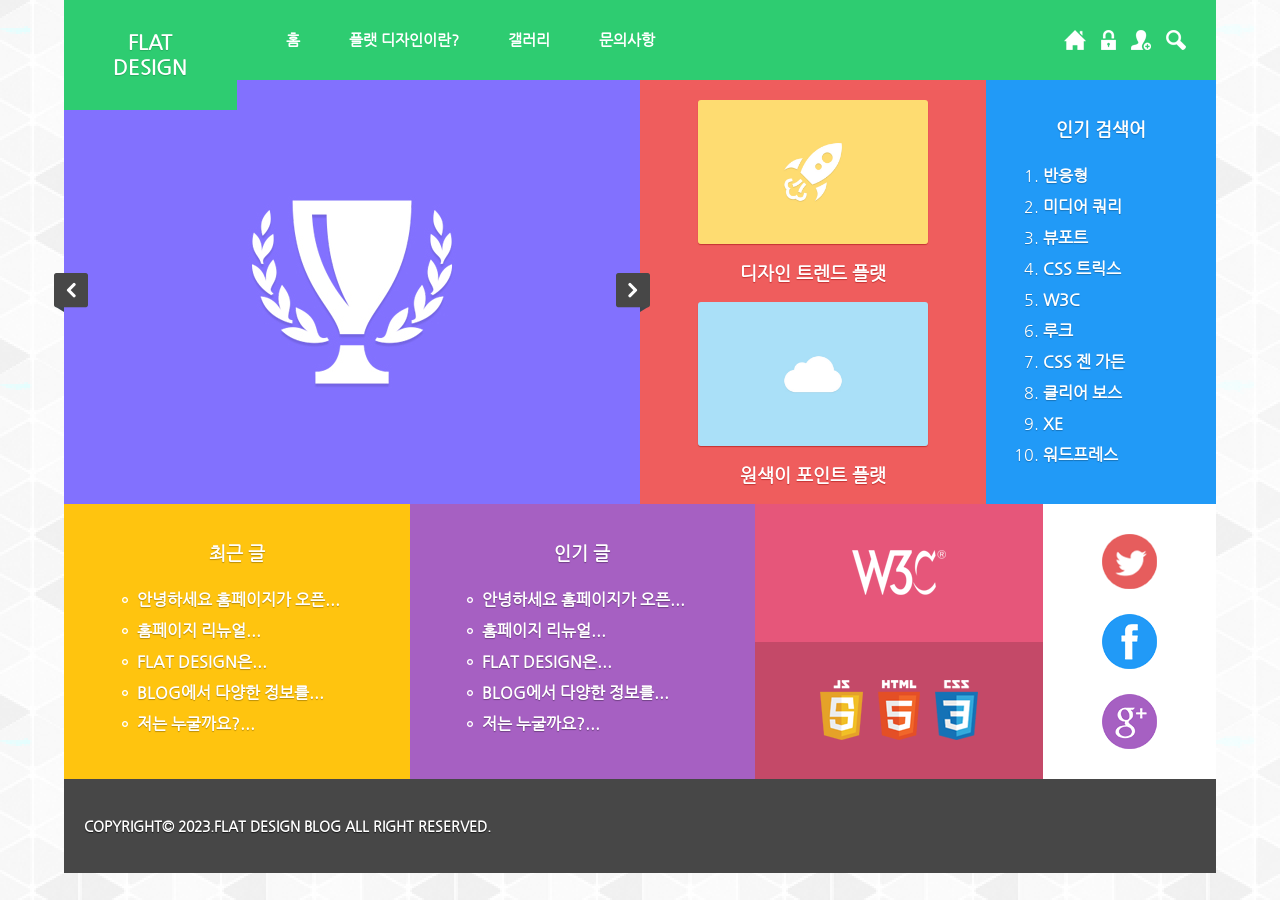
<file: index.html>
<!DOCTYPE html>
<html lang="ko">
<head>
    <meta charset="UTF-8">
    <meta http-equiv="X-UA-Compatible" content="IE=edge">
    <meta name="viewport" content="width=device-width, initial-scale=1.0">
    
    <link rel="shortcut icon" href="images/favicon/favicon.ico">
    <link rel="apple-touch-icon-precomposed" href="images/favicon/flat-design-touch.png">

    <link rel="stylesheet" href="css/reset.css">
    <link rel="stylesheet" href="css/default.css">
    <script src="js/jquery.min.js"></script>
    <script src="js/main.js"></script>

    <title>FLAT DESIGN</title>
</head>
<body>
    <div id="wrap">
        <section class="info_section">
            <ul class="info_list">
                <li><a href="index.html"><img src="images/s_images/info_icon_01.png" alt="info_icon"></a></li>
                <li><a href="#"><img src="images/s_images/info_icon_02.png" alt="info_icon"></a></li>
                <li><a href="#"><img src="images/s_images/info_icon_03.png" alt="info_icon"></a></li>
                <li><a href="#"><img src="images/s_images/info_icon_04.png" alt="info_icon"></a></li>
            </ul>
        </section><!-- info_section -->

        <header class="header">
            <h1 class="logo">
                <a href="index.html">FLAT <br> DESIGN</a>
            </h1><!-- logo -->

            <nav class="nav">
                <ul class="gnb">
                    <li>
                        <a href="index.html">홈</a>
                        <span class="sub_menu_toggle_btn">하위메뉴토글버튼</span>
                    </li>
                    <li>
                        <a href="introudce.html">플랫 디자인이란?</a>
                        <span class="sub_menu_toggle_btn">하위메뉴토글버튼</span>
                    </li>
                    <li>
                        <a href="gallery.html">갤러리</a>
                        <span class="sub_menu_toggle_btn">하위메뉴토글버튼</span>
                    </li>
                    <li>
                        <a href="board.html">문의사항</a>
                        <span class="sub_menu_toggle_btn">하위메뉴토글버튼</span>
                    </li>
                </ul><!-- gnb -->
            </nav><!-- nav -->

            <span class="menu_toggle_btn">전체메뉴토글버튼</span>


        </header><!-- header -->

        <section class="slider_section">
            <span class="prev_btn">이전버튼</span>
            <span class="next_btn">다음버튼</span>
        </section><!-- slider_section -->

        <!-- 최근글 -->
        <section class="last_post_section">
            <h2 class="title">최근 글</h2>
            <ul class="last_post">
                <li><a href="#">안녕하세요 홈페이지가 오픈...</a></li>
                <li><a href="#">홈페이지 리뉴얼...</a></li>
                <li><a href="#">flat design은...</a></li>
                <li><a href="#">blog에서 다양한 정보를...</a></li>
                <li><a href="#">저는 누굴까요?...</a></li>
            </ul><!-- last_post -->
        </section><!-- latest_post_section -->

        <!-- 인기글 영역 -->

        <section class="popular_post_section">
            <h2 class="title">인기 글</h2>
            <ul class="popular_post">
                <li><a href="#">안녕하세요 홈페이지가 오픈...</a></li>
                <li><a href="#">홈페이지 리뉴얼...</a></li>
                <li><a href="#">flat design은...</a></li>
                <li><a href="#">blog에서 다양한 정보를...</a></li>
                <li><a href="#">저는 누굴까요?...</a></li>
            </ul><!-- last_post -->
        </section><!-- popular_post_section -->


        <!-- 갤러리 영역 -->
        <section class="gallery_section">

            <ul class="gallery_list">
                <li>
                    <a href="#">
                        <figure>
                            <img src="images/p_images/gallery_01.jpg" alt="gallery">
                            <figcaption>디자인 트렌드 플랫</figcaption>
                        </figure>
                    </a>
                </li>
                <li>
                    <a href="#">
                        <figure>
                            <img src="images/p_images/gallery_02.jpg" alt="gallery">
                            <figcaption>원색이 포인트 플랫</figcaption>
                        </figure>
                    </a>
                </li>
            </ul>
        </section><!-- gallery_section -->

        <section class="rankup_section">

            <h2 class="title">인기 검색어</h2>
            <ul class="rankup_list">
                <li><a href="#">반응형</a></li>
                <li><a href="#">미디어 쿼리</a></li>
                <li><a href="#">뷰포트</a></li>
                <li><a href="#">CSS 트릭스</a></li>
                <li><a href="#">W3C</a></li>
                <li><a href="#">루크</a></li>
                <li><a href="#">CSS 젠 가든</a></li>
                <li><a href="#">클리어 보스</a></li>
                <li><a href="#">XE</a></li>
                <li><a href="#">워드프레스</a></li>
            </ul>
        </section><!-- rankup_section -->

        <!-- 배너영역 -->

        <section class="banner_section">

            <div class="banner_box01">
                <a href="#"><img src="images/s_images/w3c_logo.png" alt="w3c"></a>
            </div><!-- banner_box01 -->

            <div class="banner_box02">
                <ul class="banner_list">
                    <li><a href="#"><img src="images/s_images/js_logo.png" alt="js_logo"></a></li>
                    <li><a href="#"><img src="images/s_images/html_logo.png" alt="html_logo"></a></li>
                    <li><a href="#"><img src="images/s_images/css_logo.png" alt="css_logo"></a></li>
                </ul><!-- banner_list -->
            </div><!-- banner_box02 -->

        </section><!-- banner_section -->

    <!-- sns 영역 -->
        <section class="sns_section">

            <ul class="sns_list">
                <li><a href="#"><img src="images/s_images/social_icon_01.png" alt="social_icon"></a></li>
                <li><a href="#"><img src="images/s_images/social_icon_02.png" alt="social_icon"></a></li>
                <li><a href="#"><img src="images/s_images/social_icon_03.png" alt="social_icon"></a></li>
            </ul>

        </section><!-- sns_section -->

        <!-- 푸터 영역 -->

        <footer class="footer">
            <p>
                copyright&copy; 2023.flat design blog all right reserved.
            </p>
        </footer><!-- footer -->







    </div><!-- wrap -->
</body>
</html>
</file>
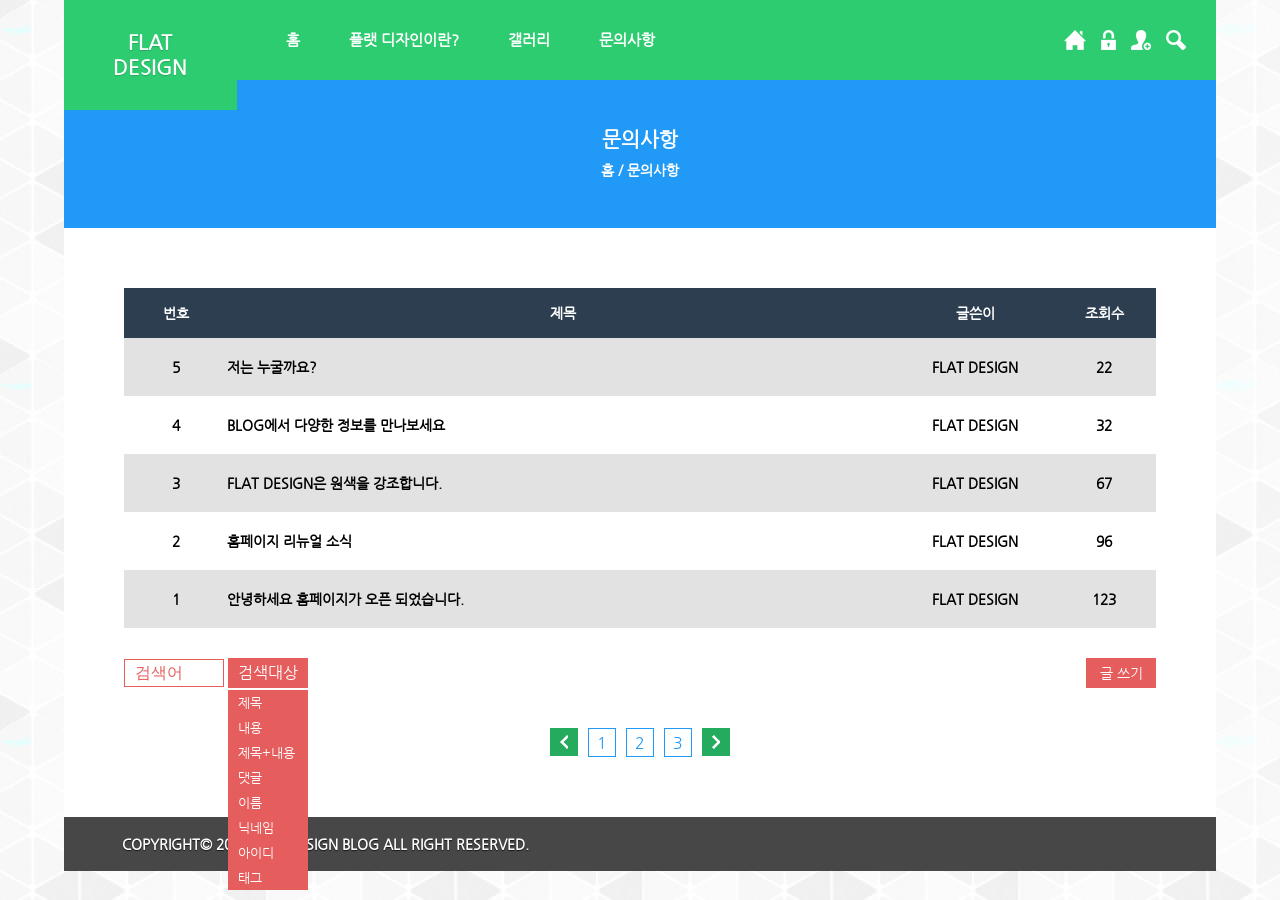
<file: board.html>
<!DOCTYPE html>
<html lang="ko">
<head>
    <meta charset="UTF-8">
    <meta http-equiv="X-UA-Compatible" content="IE=edge">
    <meta name="viewport" content="width=device-width, initial-scale=1.0">
    
    <link rel="shortcut icon" href="images/favicon/favicon.ico">
    <link rel="apple-touch-icon-precomposed" href="images/favicon/flat-design-touch.png">

    <link rel="stylesheet" href="css/reset.css">
    <link rel="stylesheet" href="css/board.css">
    <script src="js/jquery.min.js"></script>
    <script src="js/main.js"></script>

    <title>FLAT DESIGN</title>
</head>
<body>
    <div id="wrap">

        <section class="info_section">
            <ul class="info_list">
                <li><a href="index.html"><img src="images/s_images/info_icon_01.png" alt="info_icon"></a></li>
                <li><a href="#"><img src="images/s_images/info_icon_02.png" alt="info_icon"></a></li>
                <li><a href="#"><img src="images/s_images/info_icon_03.png" alt="info_icon"></a></li>
                <li><a href="#"><img src="images/s_images/info_icon_04.png" alt="info_icon"></a></li>
            </ul>
        </section><!-- info_section -->


        <header class="header">
            <h1 class="logo">
                <a href="index.html">FLAT <br> DESIGN</a>
            </h1><!-- logo -->

            <nav class="nav">
                <ul class="gnb">
                    <li>
                        <a href="index.html">홈</a>
                        <span class="sub_menu_toggle_btn">하위메뉴토글버튼</span>
                    </li>
                    <li>
                        <a href="introudce.html">플랫 디자인이란?</a>
                        <span class="sub_menu_toggle_btn">하위메뉴토글버튼</span>
                    </li>
                    <li>
                        <a href="gallery.html">갤러리</a>
                        <span class="sub_menu_toggle_btn">하위메뉴토글버튼</span>
                    </li>
                    <li>
                        <a href="board.html">문의사항</a>
                        <span class="sub_menu_toggle_btn">하위메뉴토글버튼</span>
                    </li>
                </ul><!-- gnb -->
            </nav><!-- nav -->

            <span class="menu_toggle_btn">전체메뉴토글버튼</span>


        </header><!-- header -->

        <section class="sub_header_section">
            <h2>문의사항</h2>
            <ul class="flat_list">
                <li><a href="index.html">홈 /</a></li>
                <li><a href="board.html">문의사항</a></li>
            </ul><!-- flat_list -->
        </section><!-- sub_header_section -->

        <section class="content_section">
            <div class="cont_01">
                <table class="border_table">
                    <caption>문의사항 게시판</caption>
                    <thead>
                        <tr>
                            <th>번호</th>
                            <th>제목</th>
                            <th>글쓴이</th>
                            <th>조회수</th>
                        </tr>
                    </thead>
                    
                    <tbody>
                        <tr>
                            <td>5</td>
                            <td><a href="#">저는 누굴까요?</a></td>
                            <td>FLAT DESIGN</td>
                            <td>22</td>
                        </tr>
                        <tr>
                            <td>4</td>
                            <td><a href="#">BLOG에서 다양한 정보를 만나보세요</a></td>
                            <td>FLAT DESIGN</td>
                            <td>32</td>
                        </tr>
                        <tr>
                            <td>3</td>
                            <td><a href="#">FLAT DESIGN은 원색을 강조합니다.</a></td>
                            <td>FLAT DESIGN</td>
                            <td>67</td>
                        </tr>
                        <tr>
                            <td>2</td>
                            <td><a href="#">홈페이지 리뉴얼 소식</a></td>
                            <td>FLAT DESIGN</td>
                            <td>96</td>
                        </tr>
                        <tr>
                            <td>1</td>
                            <td><a href="#">안녕하세요 홈페이지가 오픈 되었습니다.</a></td>
                            <td>FLAT DESIGN</td>
                            <td>123</td>
                        </tr>
                    </tbody>
                </table><!-- border_table -->
            </div><!-- cont_01 -->
            <div class="cont_02">
                <div class="search_box">
                    <form action="#">
                        <input type="text" placeholder="검색어" class="search_win">
                        <div class="search_select_box">
                            <span>검색대상</span>
                            <ul class="search_select_list">
                                <li>제목</li>
                                <li>내용</li>
                                <li>제목+내용</li>
                                <li>댓글</li>
                                <li>이름</li>
                                <li>닉네임</li>
                                <li>아이디</li>
                                <li>태그</li>
                            </ul><!-- search_select_list -->
                        </div><!-- search_select_box -->
                    </form>
                </div><!-- search_box -->


                <div class="write_box">
                    <a href="#">글 쓰기</a>
                </div><!-- write_box -->
            </div><!-- cont_02 -->

            <div class="cont_03">
                <span class="list_prev_btn">이전버튼</span>
                <a href="#">1</a>
                <a href="#">2</a>
                <a href="#">3</a>
                <span class="list_next_btn">다음버튼</span>
            </div><!-- cont_03 -->
        </section><!-- content_section -->

        <!-- 푸터 영역 -->

        <footer class="footer">
            <p>
                copyright&copy; 2023.flat design blog all right reserved.
            </p>
        </footer><!-- footer -->


    </div><!-- wrap -->
</body>
</html>
</file>
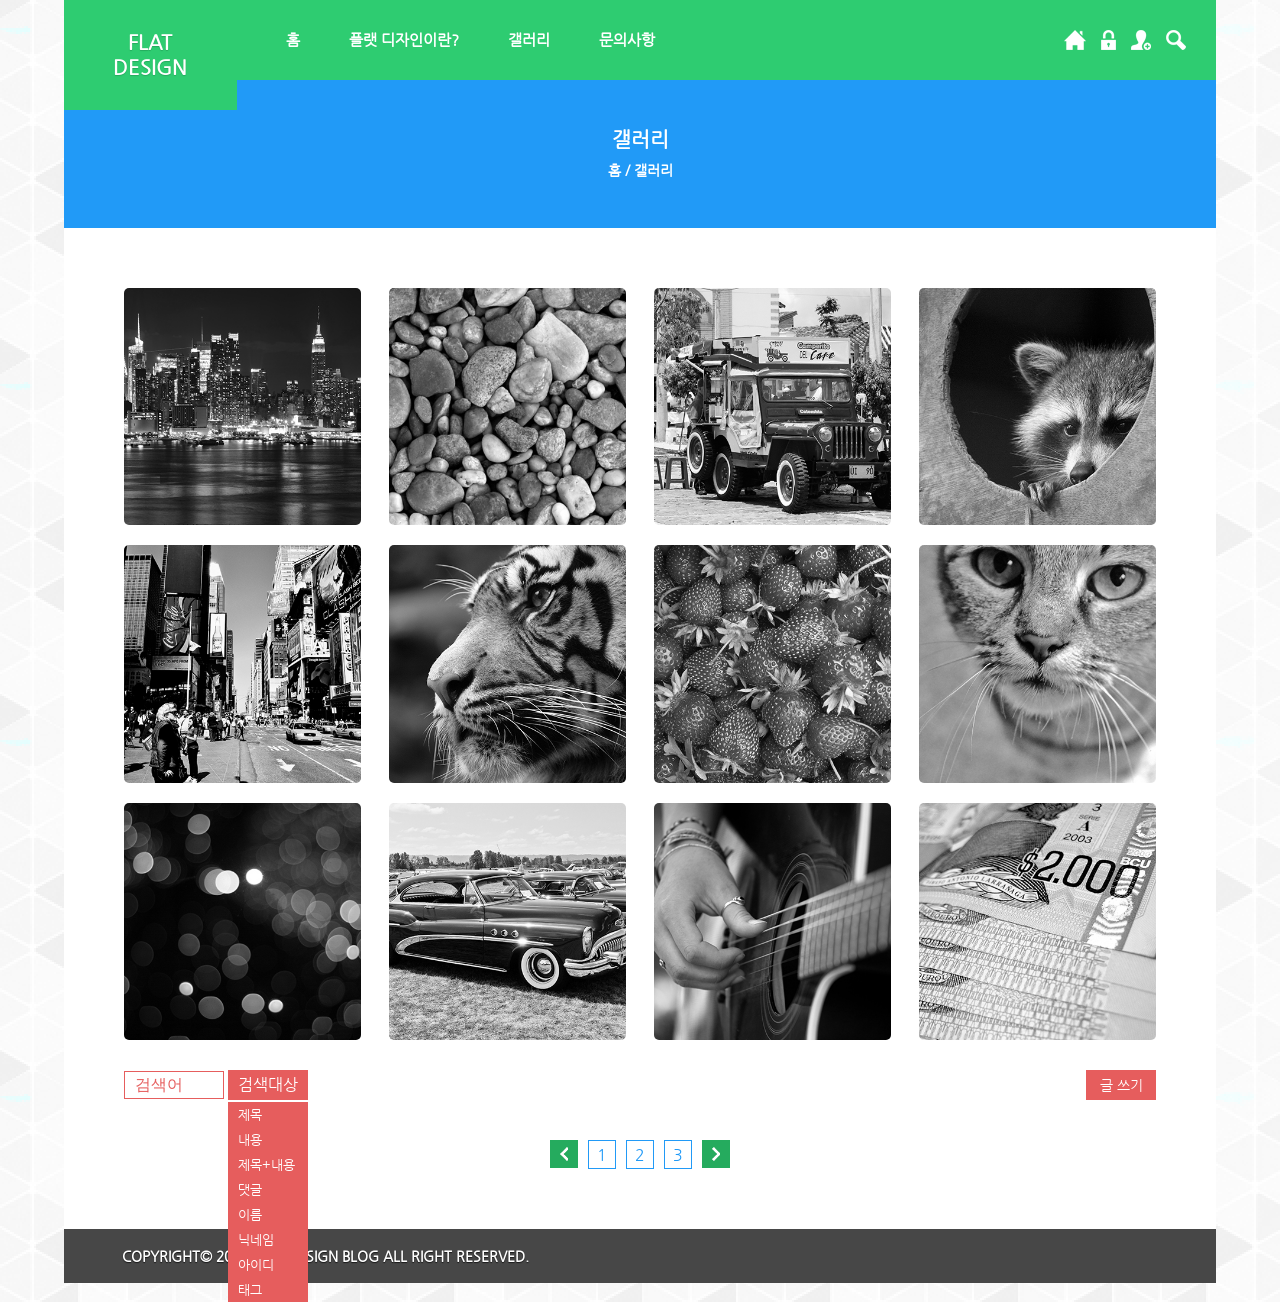
<file: gallery.html>
<!DOCTYPE html>
<html lang="ko">
<head>
    <meta charset="UTF-8">
    <meta http-equiv="X-UA-Compatible" content="IE=edge">
    <meta name="viewport" content="width=device-width, initial-scale=1.0">
    
    <link rel="shortcut icon" href="images/favicon/favicon.ico">
    <link rel="apple-touch-icon-precomposed" href="images/favicon/flat-design-touch.png">

    <link rel="stylesheet" href="css/reset.css">
    <link rel="stylesheet" href="css/gallery.css">
    <script src="js/jquery.min.js"></script>
    <script src="js/main.js"></script>

    <title>FLAT DESIGN</title>
</head>
<body>
    <div id="wrap">
        <section class="info_section">
            <ul class="info_list">
                <li><a href="index.html"><img src="images/s_images/info_icon_01.png" alt="info_icon"></a></li>
                <li><a href="#"><img src="images/s_images/info_icon_02.png" alt="info_icon"></a></li>
                <li><a href="#"><img src="images/s_images/info_icon_03.png" alt="info_icon"></a></li>
                <li><a href="#"><img src="images/s_images/info_icon_04.png" alt="info_icon"></a></li>
            </ul>
        </section><!-- info_section -->

        <header class="header">
            <h1 class="logo">
                <a href="index.html">FLAT <br> DESIGN</a>
            </h1><!-- logo -->

            <nav class="nav">
                <ul class="gnb">
                    <li>
                        <a href="index.html">홈</a>
                        <span class="sub_menu_toggle_btn">하위메뉴토글버튼</span>
                    </li>
                    <li>
                        <a href="introudce.html">플랫 디자인이란?</a>
                        <span class="sub_menu_toggle_btn">하위메뉴토글버튼</span>
                    </li>
                    <li>
                        <a href="gallery.html">갤러리</a>
                        <span class="sub_menu_toggle_btn">하위메뉴토글버튼</span>
                    </li>
                    <li>
                        <a href="board.html">문의사항</a>
                        <span class="sub_menu_toggle_btn">하위메뉴토글버튼</span>
                    </li>
                </ul><!-- gnb -->
            </nav><!-- nav -->

            <span class="menu_toggle_btn">전체메뉴토글버튼</span>


        </header><!-- header -->

        <section class="sub_header_section">
            <h2>갤러리</h2>
            <ul class="flat_list">
                <li><a href="index.html">홈 /</a></li>
                <li><a href="gallery.html">갤러리</a></li>
            </ul><!-- flat_list -->
        </section><!-- sub_header_section -->


        <section class="content_section">
            <div class="cont_01">
                <ul class="gallery_list">
                    <li><a href="#"><img src="images/p_images/sub_gallery_01.jpg" alt=""></a></li>
                    <li><a href="#"><img src="images/p_images/sub_gallery_02.jpg" alt=""></a></li>
                    <li><a href="#"><img src="images/p_images/sub_gallery_03.jpg" alt=""></a></li>
                    <li><a href="#"><img src="images/p_images/sub_gallery_04.jpg" alt=""></a></li>
                    <li><a href="#"><img src="images/p_images/sub_gallery_05.jpg" alt=""></a></li>
                    <li><a href="#"><img src="images/p_images/sub_gallery_06.jpg" alt=""></a></li>
                    <li><a href="#"><img src="images/p_images/sub_gallery_07.jpg" alt=""></a></li>
                    <li><a href="#"><img src="images/p_images/sub_gallery_08.jpg" alt=""></a></li>
                    <li><a href="#"><img src="images/p_images/sub_gallery_09.jpg" alt=""></a></li>
                    <li><a href="#"><img src="images/p_images/sub_gallery_10.jpg" alt=""></a></li>
                    <li><a href="#"><img src="images/p_images/sub_gallery_11.jpg" alt=""></a></li>
                    <li><a href="#"><img src="images/p_images/sub_gallery_12.jpg" alt=""></a></li>
                </ul><!-- gallery_list -->
            </div><!-- cont_01 -->


            <div class="cont_02">
                <div class="search_box">
                    <form action="#">
                        <input type="text" placeholder="검색어" class="search_win">
                        <div class="search_select_box">
                            <span>검색대상</span>
                            <ul class="search_select_list">
                                <li>제목</li>
                                <li>내용</li>
                                <li>제목+내용</li>
                                <li>댓글</li>
                                <li>이름</li>
                                <li>닉네임</li>
                                <li>아이디</li>
                                <li>태그</li>
                            </ul><!-- search_select_list -->
                        </div><!-- search_select_box -->
                    </form>
                </div><!-- search_box -->


                <div class="write_box">
                    <a href="#">글 쓰기</a>
                </div><!-- write_box -->
            </div><!-- cont_02 -->

            <div class="cont_03">
                <span class="list_prev_btn">이전버튼</span>
                <a href="#">1</a>
                <a href="#">2</a>
                <a href="#">3</a>
                <span class="list_next_btn">다음버튼</span>
            </div><!-- cont_03 -->
        </section><!-- content_section -->

        <!-- 푸터 영역 -->

        <footer class="footer">
            <p>
                copyright&copy; 2023.flat design blog all right reserved.
            </p>
        </footer><!-- footer -->
    </div><!-- wrap -->
</body>
</html>
</file>
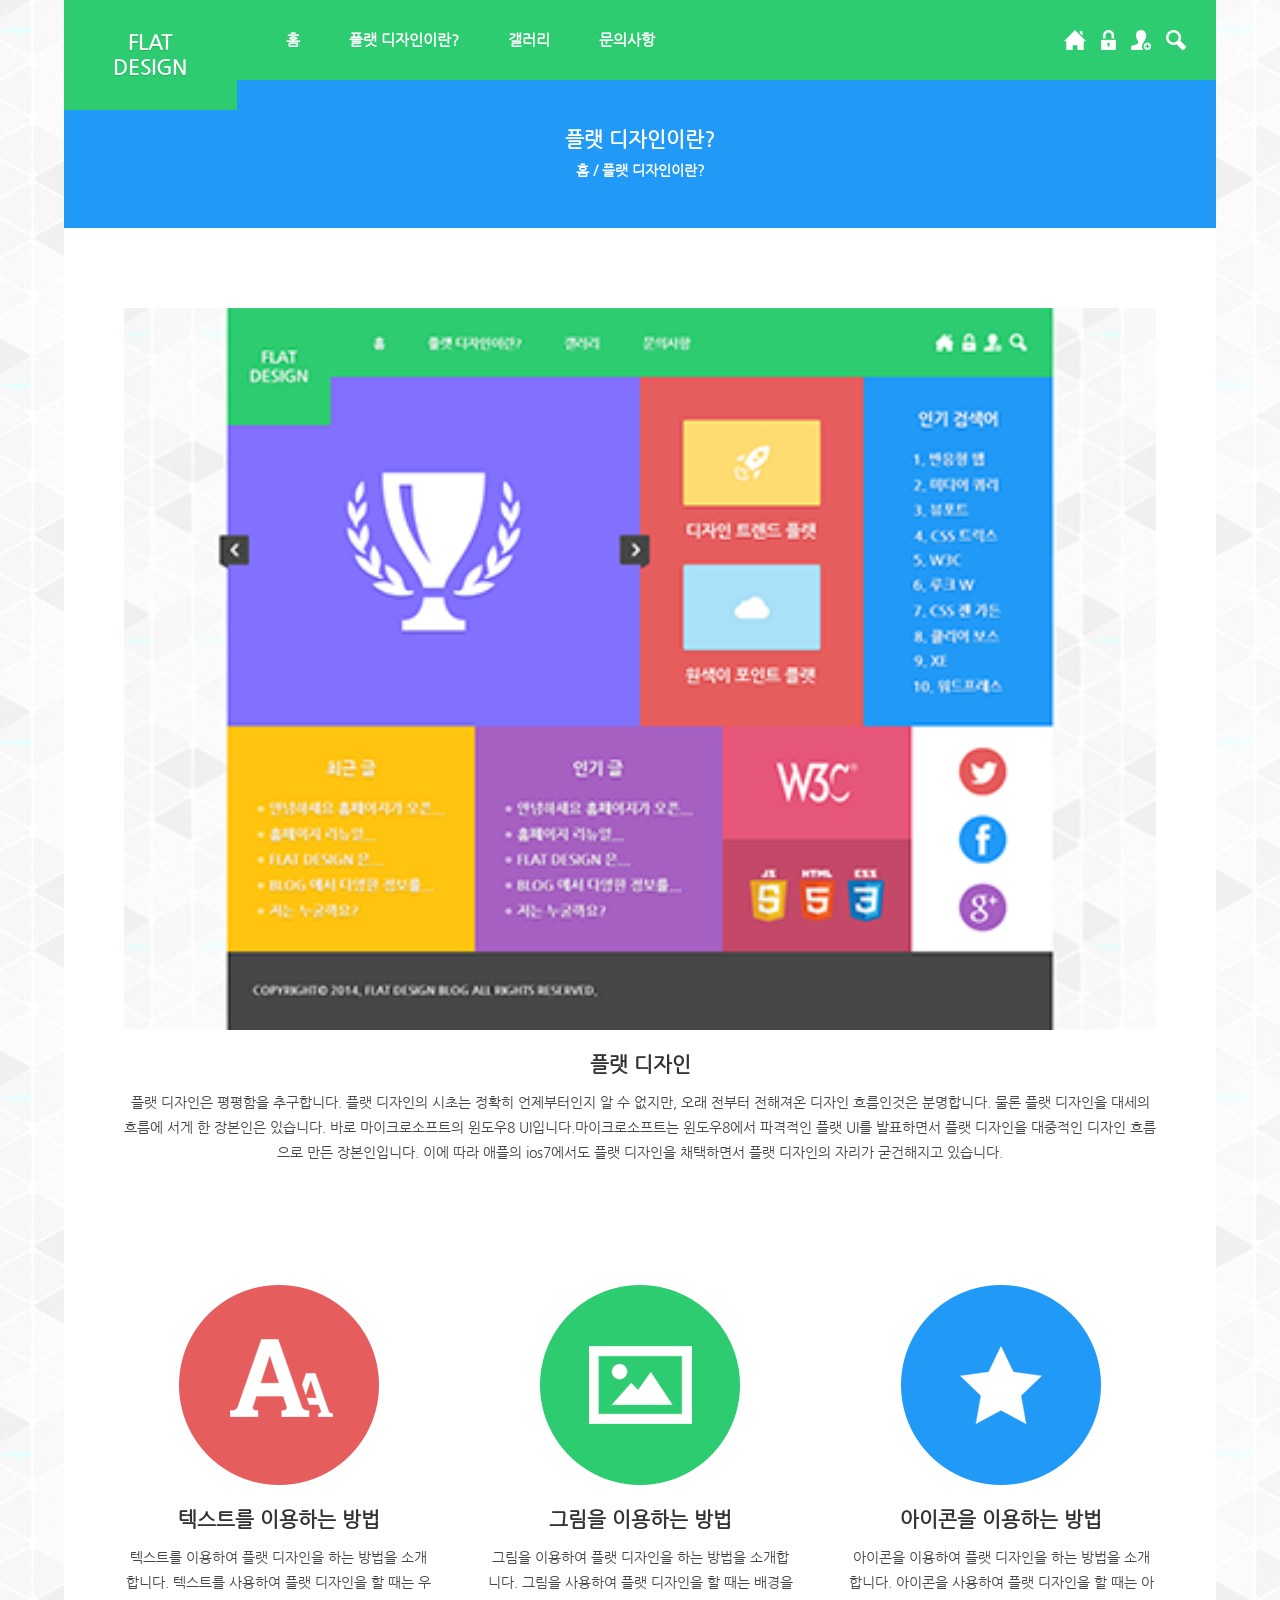
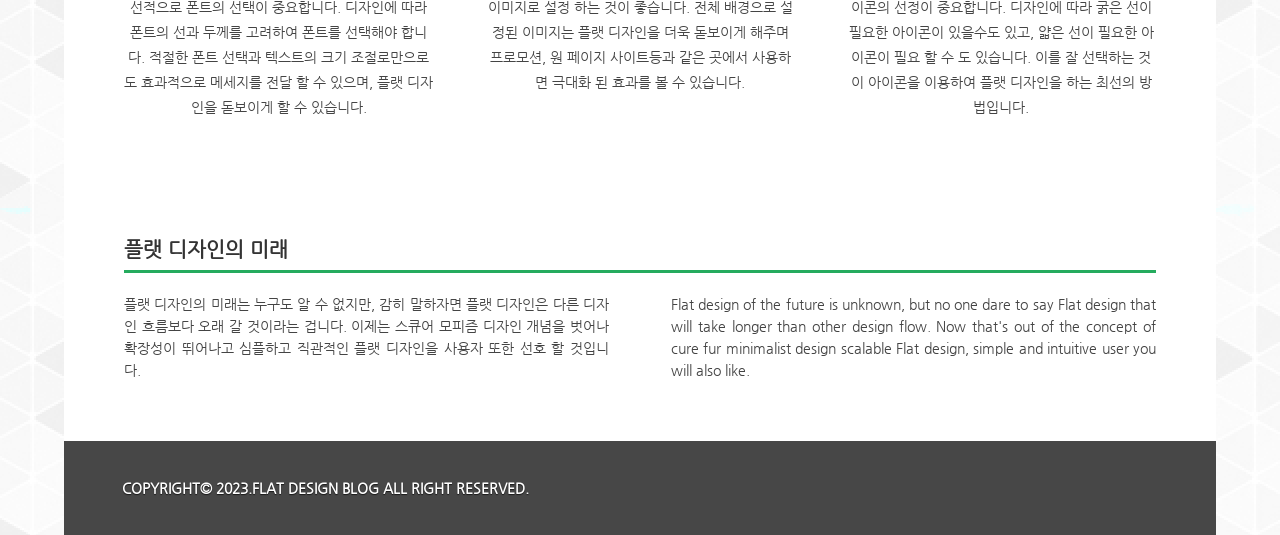
<file: introudce.html>
<!DOCTYPE html>
<html lang="ko">

<head>
    <meta charset="UTF-8">
    <meta http-equiv="X-UA-Compatible" content="IE=edge">
    <meta name="viewport" content="width=device-width, initial-scale=1.0">

    <link rel="shortcut icon" href="images/favicon/favicon.ico">
    <link rel="apple-touch-icon-precomposed" href="images/favicon/flat-design-touch.png">

    <link rel="stylesheet" href="css/reset.css">
    <link rel="stylesheet" href="css/introudce.css">

    <script src="js/jquery.min.js"></script>
    <script src="js/main.js"></script>

    <title>FLAT DESIGN</title>
</head>

<body>

    <div id="wrap">
        <section class="info_section">
            <ul class="info_list">
                <li><a href="index.html"><img src="images/s_images/info_icon_01.png" alt="info_icon"></a></li>
                <li><a href="#"><img src="images/s_images/info_icon_02.png" alt="info_icon"></a></li>
                <li><a href="#"><img src="images/s_images/info_icon_03.png" alt="info_icon"></a></li>
                <li><a href="#"><img src="images/s_images/info_icon_04.png" alt="info_icon"></a></li>
            </ul>
        </section><!-- info_section -->

        <header class="header">
            <h1 class="logo">
                <a href="index.html">FLAT <br> DESIGN</a>
            </h1><!-- logo -->

            <nav class="nav">
                <ul class="gnb">
                    <li>
                        <a href="index.html">홈</a>
                        <span class="sub_menu_toggle_btn">하위메뉴토글버튼</span>
                    </li>
                    <li>
                        <a href="introudce.html">플랫 디자인이란?</a>
                        <span class="sub_menu_toggle_btn">하위메뉴토글버튼</span>
                    </li>
                    <li>
                        <a href="gallery.html">갤러리</a>
                        <span class="sub_menu_toggle_btn">하위메뉴토글버튼</span>
                    </li>
                    <li>
                        <a href="board.html">문의사항</a>
                        <span class="sub_menu_toggle_btn">하위메뉴토글버튼</span>
                    </li>
                </ul><!-- gnb -->
            </nav><!-- nav -->

            <span class="menu_toggle_btn">전체메뉴토글버튼</span>


        </header><!-- header -->

        <section class="sub_header_section">
            <h2>플랫 디자인이란?</h2>
            <ul class="flat_list">
                <li><a href="index.html">홈 /</a></li>
                <li><a href="introudce.html">플랫 디자인이란?</a></li>
            </ul><!-- flat_list -->
        </section><!-- sub_header_section -->

        <section class="content_section">

            <div class="cont_01">
                <img src="images/s_images/introduce_01.png" alt="introduce">
                <h3>플랫 디자인</h3>
                <p>
                    플랫 디자인은 평평함을 추구합니다. 플랫 디자인의 시초는 정확히 언제부터인지 알 수 없지만, 오래 전부터 전해져온 디자인 흐름인것은 분명합니다. 물론 플랫 디자인을 대세의 흐름에
                    서게 한 장본인은 있습니다. 바로 마이크로소프트의 윈도우8 UI입니다.마이크로소프트는 윈도우8에서 파격적인 플랫 UI를 발표하면서 플랫 디자인을 대중적인 디자인 흐름으로 만든
                    장본인입니다. 이에 따라 애플의 ios7에서도 플랫 디자인을 채택하면서 플랫 디자인의 자리가 굳건해지고 있습니다.
                </p>
            </div><!-- cont_01 -->

            <div class="cont_02">
                <article>
                    <img src="images/s_images/introduce_02.png" alt="introduce">
                    <h4>텍스트를 이용하는 방법</h4>
                    <p>
                        텍스트를 이용하여 플랫 디자인을 하는 방법을 소개합니다. 텍스트를 사용하여 플랫 디자인을 할 때는 우선적으로 폰트의 선택이 중요합니다. 디자인에 따라 폰트의 선과 두께를
                        고려하여 폰트를 선택해야 합니다. 적절한 폰트 선택과 텍스트의 크기 조절로만으로도 효과적으로 메세지를 전달 할 수 있으며, 플랫 디자인을 돋보이게 할 수 있습니다.
                    </p>
                </article>
                <article>
                    <img src="images/s_images/introduce_03.png" alt="introduce">
                    <h4>그림을 이용하는 방법</h4>
                    <p>
                        그림을 이용하여 플랫 디자인을 하는 방법을 소개합니다. 그림을 사용하여 플랫 디자인을 할 때는 배경을 이미지로 설정 하는 것이 좋습니다. 전체 배경으로 설정된 이미지는 플랫
                        디자인을 더욱 돋보이게 해주며 프로모션, 원 페이지 사이트등과 같은 곳에서 사용하면 극대화 된 효과를 볼 수 있습니다.
                    </p>
                </article>
                <article>
                    <img src="images/s_images/introduce_04.png" alt="introduce">
                    <h4>아이콘을 이용하는 방법</h4>
                    <p>
                        아이콘을 이용하여 플랫 디자인을 하는 방법을 소개합니다. 아이콘을 사용하여 플랫 디자인을 할 때는 아이콘의 선정이 중요합니다. 디자인에 따라 굵은 선이 필요한 아이콘이
                        있을수도 있고, 얇은 선이 필요한 아이콘이 필요 할 수 도 있습니다. 이를 잘 선택하는 것이 아이콘을 이용하여 플랫 디자인을 하는 최선의 방법입니다.
                    </p>
                </article>
            </div><!-- cont_02 -->

            <div class="cont_03">
                <h4>플랫 디자인의 미래</h4>

                <div class="para">
                    <p>
                        플랫 디자인의 미래는 누구도 알 수 없지만, 감히 말하자면 플랫 디자인은 다른 디자인 흐름보다 오래 갈 것이라는 겁니다. 이제는 스큐어 모피즘 디자인 개념을 벗어나 확장성이
                        뛰어나고 심플하고 직관적인 플랫 디자인을 사용자 또한 선호 할 것입니다.

                    </p>
                    <p>
                        Flat design of the future is unknown, but no one dare to say Flat design that will take longer
                        than other design flow. Now that's out of the concept of cure fur minimalist design scalable
                        Flat design, simple and intuitive user you will also like.
                    </p>
                </div><!-- para -->
            </div><!-- cont_03 -->
        </section><!-- content_section -->

        <!-- 푸터 영역 -->

        <footer class="footer">
            <p>
                copyright&copy; 2023.flat design blog all right reserved.
            </p>
        </footer><!-- footer -->
    </div><!-- wrap -->

</body>

</html>
</file>
<file: css/default.css>
@charset "utf-8";

/* 모바일용 CSS */
/* 기본CSS */

#wrap {
    width: 80%;
    margin: 0 auto;
    max-width: 1200px;
    display: flex;
    /* flex-direction: column;
    flex-wrap: nowrap; */
    flex-flow: column nowrap;
}

/* 인포메이션  영역 css */
.info_section {
    order: 1;
    width: 100%;
    background-color: #2ecc71;
    border-bottom: 1px solid #39d67c;
}

.info_list {
    display: flex;
}

.info_list li {
    width: 25%;
    text-align: center;
    /* border: 1px solid black; */
}

.info_list li a {
    display: block;
    padding: 15px 0;
    padding: 0.938rem 0;
}

/* 헤더영역 CSS */

.header {
    order: 2;
    width: 100%;
    position: relative;
}

.logo {
    width: 100%;
    padding: 30px 0;
    padding: 1.875rem 0;
    background-color: #2ecc71;
    text-align: center;
    color: white;
    font-size: 20px;
    font-size: 1.25rem;
    text-shadow: 0px 1px 1px #25ab5e;
    line-height: 25px;
    line-height: 1.5625rem;
    text-transform: uppercase;
}

.nav {
    width: 100%;
}

.gnb {
    display: none;
    /* transition: all 0.3s; */
}

/* .gnb.on{
    display: block;
} */

.gnb li {
    background-color: #2c3e50;
    display: flex;
}

.gnb li a {
    width: 80%;
    color: white;
    font-weight: bold;
    font-size: 15px;
    font-size: 0.938rem;

    padding: 20px 0;
    padding: 1.25rem 0;

    text-indent: 20px;
    text-indent: 1.25rem;
}

.gnb li span {
    width: 20%;
    text-indent: -99999px;
    background: url("../images/s_images/sub_menu_toggle_btn.png") no-repeat center center;
    cursor: pointer;
}

.menu_toggle_btn {
    display: block;
    width: 30px;
    height: 30px;
    background: url("../images/s_images/menu_toggle_btn.png") no-repeat;
    text-indent: -99999px;
    cursor: pointer;
    position: absolute;
    right: 10px;
    top: 10px;
}

/* 슬라이드 영역 CSS*/

.slider_section {
    order: 3;
    width: 100%;
    height: 300px;
    background: url("../images/p_images/slider_01.jpg") no-repeat center center;

    display: flex;
    justify-content: space-between;
    align-items: center;


}

.slider_section span {
    width: 34px;
    height: 39px;
    text-indent: -9999px;
    cursor: pointer;
    background: url("../images/s_images/slider_arrow.png") no-repeat;
}

span.prev_btn {
    margin-left: -10px;
}

span.next_btn {
    margin-right: -10px;
    background-position: -34px 0;
}

/* 최근글 영역 CSS 인기글 영역 CSS */

.last_post_section {
    order: 4;
    /* width: 100%; */
    background: #ffc40f;
    text-shadow: 0px 1px 1px #b98e0b;
    color: white;
}

.popular_post_section {
    order: 5;
    /* width: 100%; */
    background-color: #a660c2;
    text-shadow: 0px 1px 1px #714185;
    color: white;
}

.last_post_section,
.popular_post_section {
    padding: 40px 12.5%;
}

.title {
    text-align: center;
    margin-bottom: 30px;
    font-size: 18px;
    color: white;
}

.last_post li,
.popular_post li {
    margin-top: 15px;
    /* list-style: circle; */
    background: url("../images/s_images/post_circle_icon.png") no-repeat left center;
    padding-left: 15px;
    text-transform: uppercase;
    font-weight: bold;
}

.last_post li:first-child,
.popular_post li:first-child {
    margin-top: 0 !important;
}

/* 갤러리 영역  CSS */

.gallery_section {
    order: 6;
    padding: 50px 12.5%;
    text-align: center;
    background-color: #ef5d5d;
    text-shadow: 0px 1px 1px #c43434;
    color: white;
}

.gallery_section img {
    width: 100%;
    max-width: 100%;
    border-radius: 3px;
    box-shadow: 0px 1px 1px #c43434;
}

.gallery_list li:last-child {
    margin-top: 30px;
}

.gallery_list li figcaption {
    margin-top: 20px;
    font-size: 18px;
    font-weight: bold;
}

/* 인기 검색어 영역 CSS */
.rankup_section {
    order: 7;
    padding: 40px 12.5%;
    background-color: #219af7;
    text-shadow: 0px 1px 1px #1974ba;
    color: white;
}

.rankup_list {
    display: flex;
    flex-wrap: wrap;
    justify-content: space-between;
}

.rankup_list li {
    width: 48%;
    margin-top: 15px;
}

.rankup_list li:nth-child(1),
.rankup_list li:nth-child(2) {
    margin-top: 0 !important;
}

.rankup_list li a {
    display: block;
    border: 1px solid white;
    padding: 10px 0;
    text-align: center;
    border-radius: 5px;
    font-weight: bold;
}

/* 배너 영역 */

.banner_section {
    order: 8;
}

.banner_box01 {
    background: #e6567a;
}

.banner_box01 a {
    display: block;
    padding: 30px 0;
    text-align: center;
}


.banner_box02 {
    background: #c44968;
}

.banner_list {
    display: flex;
    justify-content: space-between;
    padding: 30px 12.5%;
}


/* sns 영역 CSS */

.sns_section {
    order: 9;
    background: #fff;
    padding: 30px 12.5%;

}

.sns_list {
    display: flex;
    justify-content: space-between;
}

/* footer 영역 */
.footer {
    order: 10;
    width: 100%;
    background: #474747;
}

.footer p {
    padding: 20px;
    color: white;
    font-size: 14px;
    text-align: center;
    text-shadow: 0px 1px 1px #191919;
    font-weight: bold;
    text-transform: uppercase;
}

/* 테블릿용 CSS  768 */
@media screen and (min-width:768px) {
    /* 기본CSS */

    #wrap {
        flex-flow: row wrap;
    }

    /* 헤더영역 CSS */

    .header {}

    .logo {
        position: absolute;
        top: 0;
        left: 0;
        width: 16%;
        z-index: 10;
    }

    .nav {
        min-height: 80px;
        background: #2ecc71;
        position: relative;
    }

    .gnb {
        position: absolute;
        top: 100%;
        right: 0;
        width: 40%;
    }

    .menu_toggle_btn {
        top: 50%;
        transform: translateY(-50%);
        right: 20px;
    }


    /* 슬라이드 영역 CSS*/
    .slider_section {
        width: 60%;
        height: auto;
    }

    .slider_section span {
        position: relative;
        z-index: 10;
    }


    /* 최근글 영역 CSS 인기글 영역 CSS */
    .last_post_section {
        order: 5;
        width: 40%;

    }

    .popular_post_section {
        order: 6;
        width: 40%;
    }

    .last_post_section,
    .popular_post_section {
        padding: 40px 5%;
    }


    /* 갤러리 영역  CSS */
    .gallery_section {
        order: 8;
        width: 70%;
        padding: 50px 5%;
    }

    .gallery_list {
        display: flex;
        justify-content: space-between;
    }

    .gallery_list li {
        width: 47%;
    }

    .gallery_list li:last-child {
        margin: 0;
    }


    /* 인기 검색어 영역 CSS */

    .rankup_section {
        order: 4;
        width: 40%;
        padding: 40px 5%;
    }





    /* 배너 영역 */

    .banner_section {
        order: 9;
        width: 30%;
        display: flex;
        flex-direction: column;
    }

    .banner_section>div {
        flex: 1;
    }

    .banner_box01 {
        display: flex;
        justify-content: center;
        align-items: center;
    }

    .banner_box01 a {
        /* border: 1px solid blue; */
        display: inline;
        padding: 0;
    }

    .banner_box02 {
        /* border: 1px solid white; */
        display: flex;
        align-items: center;
        justify-content: center;
    }

    .banner_list {
        /* border: 1px solid black; */
        padding: 0;
    }

    .banner_list li:nth-child(2) {
        margin: 0 15px;
    }

    /* sns 영역 CSS */
    .sns_section {
        order: 7;
        width: 20%;
        padding: 30px 5%;
        /* border: 1px solid red; */
    }

    .sns_list {
        flex-direction: column;
        justify-content: flex-start;
        align-items: center;
        /* border: 1px solid blue */
    }

    .sns_list li:nth-child(2) {
        margin: 25px 0;
    }


    /* footer 영역 */
    .footer p {
        padding: 40px 0;
    }

}

/* min-width:768px */


/* PC CSS  768 */
@media screen and (min-width:960px) {

    /* 기본CSS */
    #wrap {
        width: 90%;
        position: relative;
    }

    /* 인포메이션  영역 css */

    .info_section {
        position: absolute;
        top: 30px;
        right: 30px;
        order: 0;
        z-index: 30;
        width: auto;
        border-bottom: 0;
    }

    .info_list li {
        width: auto;
        margin-left: 15px;
    }

    .info_list li a {
        padding: 0;
    }

    /* 헤더영역 CSS */

    .header {
        order: 1;
        display: flex;
        justify-content: flex-end;
        position: static;
    }

    .logo {
        width: 15%;
    }

    .nav {
        width: 85%;
        display: flex;
        position: static;
        align-items: center;
    }

    .gnb {
        display: flex !important;
        flex-direction: row;
        width: 100%;
        position: static;
    }

    .gnb li {
        background-color: transparent !important;
        display: block;
        margin-left: 5%;
    }

    .gnb li a {
        width: auto;
        padding: 0;
        text-indent: 0;
    }

    .gnb li span {
        display: none;
    }

    .menu_toggle_btn {
        display: none;
    }

    /* 슬라이드 영역 CSS*/

    .slider_section {
        order: 2;
        width: 50%;
    }

    /* 최근글 영역 CSS 인기글 영역 CSS */

    .last_post_section {
        order: 5;
        width: 30%;
    }

    .popular_post_section {
        order: 6;
        width: 30%;
    }


    /* 갤러리 영역  CSS */
    .gallery_section {
        order: 3;
        width: 30%;
        padding: 20px 5%;
    }

    .gallery_list {
        display: block;
        /* border: 1px solid black; */
    }

    .gallery_list li {
        width: auto;
        /* border: 1px solid red; */
    }

    .gallery_list li:last-child {
        margin: 20px 0 0;
    }

    /* 인기 검색어 영역 CSS */

    .rankup_section {
        order: 4;
        width: 20%;
        padding: 40px 5% 0;
        /* border: 1px solid red; */
    }

    .rankup_list {
        display: block;
        /* border: 1px solid black */
    }

    .rankup_list li {
        width: auto;
        list-style: decimal;

    }

    .rankup_list li:nth-child(1),
    .rankup_list li:nth-child(2) {
        margin-top: 15px !important;
    }

    .rankup_list li a {
        border: none;
        display: inline;
    }

    /* 배너 영역 */

    .banner_section {
        order: 7;
        width: 25%;
    }
        /* sns 영역 CSS */

        .sns_section {
            order: 8;
            width: 15%;
        }


        /* footer 영역 */

        .footer {
            order: 9;
        }
        .footer p{
            text-align: left;
            padding: 40px 20px;
        }



    }

    /* min-width:960px */
</file>
<file: css/board.css>
@charset "UTF-8";

/* 모바일용 CSS */
/* 기본CSS */
#wrap {
    width: 80%;
    margin: 0 auto;
    max-width: 1200px;
    display: flex;
    /* flex-direction: column;
    flex-wrap: nowrap; */
    flex-flow: column nowrap;
}

/* 인포메이션  영역 css */
.info_section {
    order: 1;
    width: 100%;
    background-color: #2ecc71;
    border-bottom: 1px solid #39d67c;
}

.info_list {
    display: flex;
}

.info_list li {
    width: 25%;
    text-align: center;
    /* border: 1px solid black; */
}

.info_list li a {
    display: block;
    padding: 15px 0;
    padding: 0.938rem 0;
}

/* 헤더영역 CSS */

.header {
    order: 2;
    width: 100%;
    position: relative;
}

.logo {
    width: 100%;
    padding: 30px 0;
    padding: 1.875rem 0;
    background-color: #2ecc71;
    text-align: center;
    color: white;
    font-size: 20px;
    font-size: 1.25rem;
    text-shadow: 0px 1px 1px #25ab5e;
    line-height: 25px;
    line-height: 1.5625rem;
    text-transform: uppercase;
}

.nav {
    width: 100%;
}

.gnb {
    display: none;
    /* transition: all 0.3s; */
}

/* .gnb.on{
    display: block;
} */

.gnb li {
    background-color: #2c3e50;
    display: flex;
}

.gnb li a {
    width: 80%;
    color: white;
    font-weight: bold;
    font-size: 15px;
    font-size: 0.938rem;

    padding: 20px 0;
    padding: 1.25rem 0;

    text-indent: 20px;
    text-indent: 1.25rem;
}

.gnb li span {
    width: 20%;
    text-indent: -99999px;
    background: url("../images/s_images/sub_menu_toggle_btn.png") no-repeat center center;
    cursor: pointer;
}

.menu_toggle_btn {
    display: block;
    width: 30px;
    height: 30px;
    background: url("../images/s_images/menu_toggle_btn.png") no-repeat;
    text-indent: -99999px;
    cursor: pointer;
    position: absolute;
    right: 10px;
    top: 10px;
}

/* 서브 해더 영역  */
.sub_header_section {
    width: 100%;
    order: 3;
    background-color: #219af7;
    padding: 50px 0;
    text-align: center;
}

.sub_header_section h2 {
    color: white;
    font-size: 20px;
    margin-bottom: 12px;
}

.flat_list {}

.flat_list li {
    display: inline-block;
    font-size: 14px;
    color: white;
    font-weight: bold;
}


/* content_section 영역 css */

/* cont_01영역 css */

.content_section{
    order: 4;
    background: white;
    padding: 20px;
}


.border_table{
    width: 100%;
    font-size: 14px;
    text-align: center;
    font-weight: bold;
}

.border_table caption{
    display: none;
    
}


.border_table thead{
    color: white;
    background: #2c3e50;
}

.border_table thead tr th{
    padding: 18px 0;
}


.border_table tbody tr td{
    padding: 22px 0;
}


.border_table tbody tr:nth-child(odd){
    background-color: #e2e2e2;
}


.border_table thead tr th:first-child,
.border_table thead tr th:nth-child(3), 
.border_table thead tr th:nth-child(4),
.border_table tbody tr td:first-child,
.border_table tbody tr td:nth-child(3), 
.border_table tbody tr td:nth-child(4){
    display: none;
}

/* cont_02영역 css */


.cont_02{
    display: flex;
    justify-content: space-between;
    margin: 30px 0 40px 0;
}


.search_win{
    width: 100px;
    height: 28px;
    line-height: 28px;
    text-indent: 10px;

}

.search_select_box{
    display: none;
}


.write_box{

}
.write_box a{
    display: block;
    width: 70px;
    height: 30px;
    background-color: #e65d5d;
    line-height: 30px;
    text-align: center;
    color: white;
    font-size: 14px;
}

/* cont_03 영역 css */

.cont_03{
    display: flex;
    justify-content: center;
}

.cont_03 span{
    width: 28px;
    height: 28px;
    text-indent: -9999px;
}   

.cont_03 span.list_prev_btn{
    background: #25ab5e url("../images/s_images/list_prev_btn.png") no-repeat center center;
    margin-right: 10px;
}

.cont_03 span.list_next_btn{
    background: #25ab5e url("../images/s_images/list_next_btn.png") no-repeat center center;
    margin-left: 10px;
}

.cont_03 a{
    width: 28px;
    height: 29px;
    text-align: center;
    line-height: 28px;
    border: 1px solid #219af7;
    color: #219af7;
    transition: all 0.3s;
}

.cont_03 a:hover{
    background-color: #219af7;
    color: white;
}


.cont_03 a:nth-of-type(2){
    margin: 0 10px;
}

/* 푸터 영역  */

.footer {
    order: 5;
    width: 100%;
    background: #474747;
}

.footer p {
    padding: 20px;
    color: white;
    font-size: 14px;
    text-align: center;
    text-shadow: 0px 1px 1px #191919;
    font-weight: bold;
    text-transform: uppercase;
}




/* 태블릿용 CSS */
@media screen and (min-width:768px){

    /* 기본CSS */

    #wrap {
        flex-flow: row wrap;
    }

    /* 헤더영역 CSS */

    .header {}

    .logo {
        position: absolute;
        top: 0;
        left: 0;
        width: 16%;
        z-index: 10;
    }

    .nav {
        min-height: 80px;
        background: #2ecc71;
        position: relative;
    }

    .gnb {
        position: absolute;
        top: 100%;
        right: 0;
        width: 40%;
    }

    .menu_toggle_btn {
        top: 50%;
        transform: translateY(-50%);
        right: 20px;
    }

    /* 서브 해더 영역  */

/* content_section영역 */
.content_section{
    padding: 40px;
    width: 100%;
    
}

.border_table thead tr th:first-child,
.border_table thead tr th:nth-child(3), 
.border_table thead tr th:nth-child(4),
.border_table tbody tr td:first-child,
.border_table tbody tr td:nth-child(3), 
.border_table tbody tr td:nth-child(4){
    display: table-cell;
}


.border_table thead tr th:nth-child(1){
    width: 10%;
}
.border_table thead tr th:nth-child(2){
    width: 65%;
}
.border_table thead tr th:nth-child(3){
    width: 15%;
}
.border_table thead tr th:nth-child(4){
    width: 10%;
}


.border_table tbody tr td:nth-child(2){
    text-align: left;
}


/* cont_02 영역 css */
.search_select_box{
    display: inline-block;
    position: relative;
}

.search_select_box span{
    display: block;
    width: 80px;
    height: 30px;
    background-color: #e65d5d;
    line-height: 30px;
    text-align: center;
    color: white;
    cursor: pointer;
}


.search_select_list{
    position: absolute;
    left: 0;
    top: 105%;
    width: 100%;
}

.search_select_list li{
    background-color: #e65d5d;
    color: white;
    padding: 6px 0;
    text-indent: 10px;
    font-size: 13px;
    cursor: pointer;
}




/* 푸터 영역  */
.footer p{
    text-align: left;
    padding-left: 5%
}

}/* min-width:768px */


/* 데스크탑 CSS */
@media screen and (min-width:960px){


    #wrap {
        width: 90%;
        position: relative;
    }
    
    /* 인포메이션  영역 css */
    
    .info_section {
        position: absolute;
        top: 30px;
        right: 30px;
        order: 0;
        z-index: 30;
        width: auto;
        border-bottom: 0;
    }
    
    .info_list li {
        width: auto;
        margin-left: 15px;
    }
    
    .info_list li a {
        padding: 0;
    }
    
    /* 헤더영역 CSS */
    
    .header {
        order: 1;
        display: flex;
        justify-content: flex-end;
        position: static;
    }
    
    .logo {
        width: 15%;
    }
    
    .nav {
        width: 85%;
        display: flex;
        position: static;
        align-items: center;
    }
    
    .gnb {
        display: flex !important;
        flex-direction: row;
        width: 100%;
        position: static;
    }
    
    .gnb li {
        background-color: transparent !important;
        display: block;
        margin-left: 5%;
    }
    
    .gnb li a {
        width: auto;
        padding: 0;
        text-indent: 0;
    }
    
    .gnb li span {
        display: none;
    }
    
    .menu_toggle_btn {
        display: none;
    }
    
    /* 서브 해더 영역  */
    
    .sub_header_section{
        order: 2;
    
    }
    
    /* content_section영역 */
    .content_section {
        order:3;
        padding: 60px ;
    
    }

}/* min-width:960px */
</file>
<file: css/gallery.css>
@charset "UTF-8";

/* 모바일용 CSS */
/* 기본CSS */
#wrap {
    width: 80%;
    margin: 0 auto;
    max-width: 1200px;
    display: flex;
    /* flex-direction: column;
    flex-wrap: nowrap; */
    flex-flow: column nowrap;
}

/* 인포메이션  영역 css */
.info_section {
    order: 1;
    width: 100%;
    background-color: #2ecc71;
    border-bottom: 1px solid #39d67c;
}

.info_list {
    display: flex;
}

.info_list li {
    width: 25%;
    text-align: center;
    /* border: 1px solid black; */
}

.info_list li a {
    display: block;
    padding: 15px 0;
    padding: 0.938rem 0;
}

/* 헤더영역 CSS */

.header {
    order: 2;
    width: 100%;
    position: relative;
}

.logo {
    width: 100%;
    padding: 30px 0;
    padding: 1.875rem 0;
    background-color: #2ecc71;
    text-align: center;
    color: white;
    font-size: 20px;
    font-size: 1.25rem;
    text-shadow: 0px 1px 1px #25ab5e;
    line-height: 25px;
    line-height: 1.5625rem;
    text-transform: uppercase;
}

.nav {
    width: 100%;
}

.gnb {
    display: none;
    /* transition: all 0.3s; */
}

/* .gnb.on{
    display: block;
} */

.gnb li {
    background-color: #2c3e50;
    display: flex;
}

.gnb li a {
    width: 80%;
    color: white;
    font-weight: bold;
    font-size: 15px;
    font-size: 0.938rem;

    padding: 20px 0;
    padding: 1.25rem 0;

    text-indent: 20px;
    text-indent: 1.25rem;
}

.gnb li span {
    width: 20%;
    text-indent: -99999px;
    background: url("../images/s_images/sub_menu_toggle_btn.png") no-repeat center center;
    cursor: pointer;
}

.menu_toggle_btn {
    display: block;
    width: 30px;
    height: 30px;
    background: url("../images/s_images/menu_toggle_btn.png") no-repeat;
    text-indent: -99999px;
    cursor: pointer;
    position: absolute;
    right: 10px;
    top: 10px;
}

/* 서브 해더 영역  */
.sub_header_section {
    width: 100%;
    order: 3;
    background-color: #219af7;
    padding: 50px 0;
    text-align: center;
}

.sub_header_section h2 {
    color: white;
    font-size: 20px;
    margin-bottom: 12px;
}

.flat_list {}

.flat_list li {
    display: inline-block;
    font-size: 14px;
    color: white;
    font-weight: bold;
}


/* content_section 영역 css */

/* cont_01영역 css */

.content_section{
    order: 4;
    background: white;
    padding: 20px;
}

.gallery_list li{
    margin-top: 20px;
}

.gallery_list li:first-child{
    margin-top: 0 !important;
}

.gallery_list img{
    width: 100%;
    max-width: 100%;
    border-radius: 5px;
    filter: grayscale(1);
    transition: all 0.3s;
}

.gallery_list img:hover{
    filter: grayscale(0);
    -webkit-filter: grayscale(0);
}


/* cont_02영역 css */


.cont_02{
    display: flex;
    justify-content: space-between;
    margin: 30px 0 40px 0;
}


.search_win{
    width: 100px;
    height: 28px;
    line-height: 28px;
    text-indent: 10px;

}

.search_select_box{
    display: none;
}


.write_box{

}
.write_box a{
    display: block;
    width: 70px;
    height: 30px;
    background-color: #e65d5d;
    line-height: 30px;
    text-align: center;
    color: white;
    font-size: 14px;
}

/* cont_03 영역 css */

.cont_03{
    display: flex;
    justify-content: center;
}

.cont_03 span{
    width: 28px;
    height: 28px;
    text-indent: -9999px;
}   

.cont_03 span.list_prev_btn{
    background: #25ab5e url("../images/s_images/list_prev_btn.png") no-repeat center center;
    margin-right: 10px;
}

.cont_03 span.list_next_btn{
    background: #25ab5e url("../images/s_images/list_next_btn.png") no-repeat center center;
    margin-left: 10px;
}

.cont_03 a{
    width: 28px;
    height: 29px;
    text-align: center;
    line-height: 28px;
    border: 1px solid #219af7;
    color: #219af7;
    transition: all 0.3s;
}

.cont_03 a:hover{
    background-color: #219af7;
    color: white;
}


.cont_03 a:nth-of-type(2){
    margin: 0 10px;
}

/* 푸터 영역  */

.footer {
    order: 5;
    width: 100%;
    background: #474747;
}

.footer p {
    padding: 20px;
    color: white;
    font-size: 14px;
    text-align: center;
    text-shadow: 0px 1px 1px #191919;
    font-weight: bold;
    text-transform: uppercase;
}







/* 태블릿용 CSS */
@media screen and (min-width:768px) {


    /* 기본CSS */

    #wrap {
        flex-flow: row wrap;
    }

    /* 헤더영역 CSS */

    .header {}

    .logo {
        position: absolute;
        top: 0;
        left: 0;
        width: 16%;
        z-index: 10;
    }

    .nav {
        min-height: 80px;
        background: #2ecc71;
        position: relative;
    }

    .gnb {
        position: absolute;
        top: 100%;
        right: 0;
        width: 40%;
    }

    .menu_toggle_btn {
        top: 50%;
        transform: translateY(-50%);
        right: 20px;
    }

    /* 서브 해더 영역  */

/* content_section영역 */
.content_section{
    padding: 40px;
}

.gallery_list{
    display: flex;
    flex-wrap: wrap;
    justify-content: space-between;
}

.gallery_list li{
    width: 47%;
}


.gallery_list li:nth-child(2){
    margin-top: 0 !important;
}


/* cont_02 영역 css */
.search_select_box{
    display: inline-block;
    position: relative;
}

.search_select_box span{
    display: block;
    width: 80px;
    height: 30px;
    background-color: #e65d5d;
    line-height: 30px;
    text-align: center;
    color: white;
    cursor: pointer;
}


.search_select_list{
    position: absolute;
    left: 0;
    top: 105%;
    width: 100%;
}

.search_select_list li{
    background-color: #e65d5d;
    color: white;
    padding: 6px 0;
    text-indent: 10px;
    font-size: 13px;
    cursor: pointer;
}




/* 푸터 영역  */
.footer p{
    text-align: left;
    padding-left: 5%
}

}/* min-width:768px */


/* 데스크탑 CSS */
@media screen and (min-width:960px) {

    #wrap {
        width: 90%;
        position: relative;
    }
    
    /* 인포메이션  영역 css */
    
    .info_section {
        position: absolute;
        top: 30px;
        right: 30px;
        order: 0;
        z-index: 30;
        width: auto;
        border-bottom: 0;
    }
    
    .info_list li {
        width: auto;
        margin-left: 15px;
    }
    
    .info_list li a {
        padding: 0;
    }
    
    /* 헤더영역 CSS */
    
    .header {
        order: 1;
        display: flex;
        justify-content: flex-end;
        position: static;
    }
    
    .logo {
        width: 15%;
    }
    
    .nav {
        width: 85%;
        display: flex;
        position: static;
        align-items: center;
    }
    
    .gnb {
        display: flex !important;
        flex-direction: row;
        width: 100%;
        position: static;
    }
    
    .gnb li {
        background-color: transparent !important;
        display: block;
        margin-left: 5%;
    }
    
    .gnb li a {
        width: auto;
        padding: 0;
        text-indent: 0;
    }
    
    .gnb li span {
        display: none;
    }
    
    .menu_toggle_btn {
        display: none;
    }
    
    /* 서브 해더 영역  */
    
    .sub_header_section{
        order: 2;
    
    }
    
    /* content_section영역 */
    .content_section {
        order:3;
        padding: 60px ;
    
    }


    .gallery_list li{
        width: 23%;
    }


    .gallery_list li:nth-child(3){
        margin-top: 0 !important;
    }
    .gallery_list li:nth-child(4){
        margin-top: 0 !important;
    }

    

}/* min-width:960px */
</file>
<file: css/introudce.css>
@charset "utf-8";

/* 모바일용 CSS */
/* 기본CSS */
#wrap {
    width: 80%;
    margin: 0 auto;
    max-width: 1200px;
    display: flex;
    /* flex-direction: column;
    flex-wrap: nowrap; */
    flex-flow: column nowrap;
}

/* 인포메이션  영역 css */
.info_section {
    order: 1;
    width: 100%;
    background-color: #2ecc71;
    border-bottom: 1px solid #39d67c;
}

.info_list {
    display: flex;
}

.info_list li {
    width: 25%;
    text-align: center;
    /* border: 1px solid black; */
}

.info_list li a {
    display: block;
    padding: 15px 0;
    padding: 0.938rem 0;
}

/* 헤더영역 CSS */

.header {
    order: 2;
    width: 100%;
    position: relative;
}

.logo {
    width: 100%;
    padding: 30px 0;
    padding: 1.875rem 0;
    background-color: #2ecc71;
    text-align: center;
    color: white;
    font-size: 20px;
    font-size: 1.25rem;
    text-shadow: 0px 1px 1px #25ab5e;
    line-height: 25px;
    line-height: 1.5625rem;
    text-transform: uppercase;
}

.nav {
    width: 100%;
}

.gnb {
    display: none;
    /* transition: all 0.3s; */
}

/* .gnb.on{
    display: block;
} */

.gnb li {
    background-color: #2c3e50;
    display: flex;
}

.gnb li a {
    width: 80%;
    color: white;
    font-weight: bold;
    font-size: 15px;
    font-size: 0.938rem;

    padding: 20px 0;
    padding: 1.25rem 0;

    text-indent: 20px;
    text-indent: 1.25rem;
}

.gnb li span {
    width: 20%;
    text-indent: -99999px;
    background: url("../images/s_images/sub_menu_toggle_btn.png") no-repeat center center;
    cursor: pointer;
}

.menu_toggle_btn {
    display: block;
    width: 30px;
    height: 30px;
    background: url("../images/s_images/menu_toggle_btn.png") no-repeat;
    text-indent: -99999px;
    cursor: pointer;
    position: absolute;
    right: 10px;
    top: 10px;
}

/* 서브 해더 영역  */
.sub_header_section {
    width: 100%;
    order: 3;
    background-color: #219af7;
    padding: 50px 0;
    text-align: center;
}

.sub_header_section h2 {
    color: white;
    font-size: 20px;
    margin-bottom: 12px;
}

.flat_list {}

.flat_list li {
    display: inline-block;
    font-size: 14px;
    color: white;
    font-weight: bold;
}

/* content_section영역 */
.content_section {
    order: 4;
    padding: 20px;
    background: white;
}

.content_section>div {
    margin-top: 50px;
}
.content_section>div:first-child{
    margin-top: 20px !important;
}

.cont_01 {
    text-align: center;
}

.cont_01 img {
    width: 100%;
}

.cont_01 h3 {
    font-size: 20px;
    margin: 25px 0 15px 0;
    color: #333;
}

.cont_01 p {
    font-size: 14px;
    line-height: 25px;
    color: #444;
}

.cont_02 {}

.cont_02>article {
    padding-top: 40px;
    text-align: center;
}

.cont_02>article:nth-child(1) {
    padding-top: 0 !important;
}

.cont_02 img {
    max-width: 100%;
}

.cont_02 h4 {
    font-size: 20px;
    margin: 25px 0 15px 0;
    color: #333;
}

.cont_02 p {
    font-size: 14px;
    line-height: 25px;
    color: #444;
}

/* cont_03 영역 */
.cont_03 {}

.cont_03 h4 {
    font-size: 20px;
    margin-bottom: 20px;
    border-bottom: 3px solid #25ab5e;
    color: #333;
    padding-bottom: 10px;
}

.cont_03 .para {}

.cont_03 .para p {
    font-size: 14px;
    line-height: 22px;
    text-align: justify;
    color: #444;
}

.cont_03 .para p:first-child {
    margin-bottom: 30px;
}

/* 푸터 영역  */

.footer {
    order: 5;
    width: 100%;
    background: #474747;
}

.footer p {
    padding: 20px;
    color: white;
    font-size: 14px;
    text-align: center;
    text-shadow: 0px 1px 1px #191919;
    font-weight: bold;
    text-transform: uppercase;
}

/* 태블릿용 CSS */
@media screen and (min-width:768px) {
    /* 기본CSS */

    #wrap {
        flex-flow: row wrap;
    }

    /* 헤더영역 CSS */

    .header {}

    .logo {
        position: absolute;
        top: 0;
        left: 0;
        width: 16%;
        z-index: 10;
    }

    .nav {
        min-height: 80px;
        background: #2ecc71;
        position: relative;
    }

    .gnb {
        position: absolute;
        top: 100%;
        right: 0;
        width: 40%;
    }

    .menu_toggle_btn {
        top: 50%;
        transform: translateY(-50%);
        right: 20px;
    }

    /* 서브 해더 영역  */

    /* content_section영역 */
    .content_section{
        padding: 40px;
    }
    .content_section>div{
        margin-top: 120px;
    }

    .footer p {
        padding: 40px 0;
    }

}/* min-width:768px */












/* 데스크탑 CSS */
@media screen and (min-width:960px) {
/* 기본CSS */
#wrap {
    width: 90%;
    position: relative;
}

/* 인포메이션  영역 css */

.info_section {
    position: absolute;
    top: 30px;
    right: 30px;
    order: 0;
    z-index: 30;
    width: auto;
    border-bottom: 0;
}

.info_list li {
    width: auto;
    margin-left: 15px;
}

.info_list li a {
    padding: 0;
}

/* 헤더영역 CSS */

.header {
    order: 1;
    display: flex;
    justify-content: flex-end;
    position: static;
}

.logo {
    width: 15%;
}

.nav {
    width: 85%;
    display: flex;
    position: static;
    align-items: center;
}

.gnb {
    display: flex !important;
    flex-direction: row;
    width: 100%;
    position: static;
}

.gnb li {
    background-color: transparent !important;
    display: block;
    margin-left: 5%;
}

.gnb li a {
    width: auto;
    padding: 0;
    text-indent: 0;
}

.gnb li span {
    display: none;
}

.menu_toggle_btn {
    display: none;
}

/* 서브 해더 영역  */

.sub_header_section{
    order: 2;

}

/* content_section영역 */
.content_section {
    order:3;
    padding: 60px ;

}
.cont_02 {
    display: flex;
    justify-content: space-between;
}
.cont_02>article {
    width: 30%;
    /* border: 1px solid red; */
    padding-top: 0;
}


/* cont_03 영역 */
.cont_03 {}

.cont_03 .para {
    display: flex;
    justify-content: space-between;
}

.cont_03 .para p{
    width: 47%;
}

.cont_03 .para p:first-child {
    margin-bottom: 0 !important;
}

/* 푸터 영역  */
.footer p{
    text-align: left;
    padding-left: 5%
}


}/* min-width:960px */
</file>
